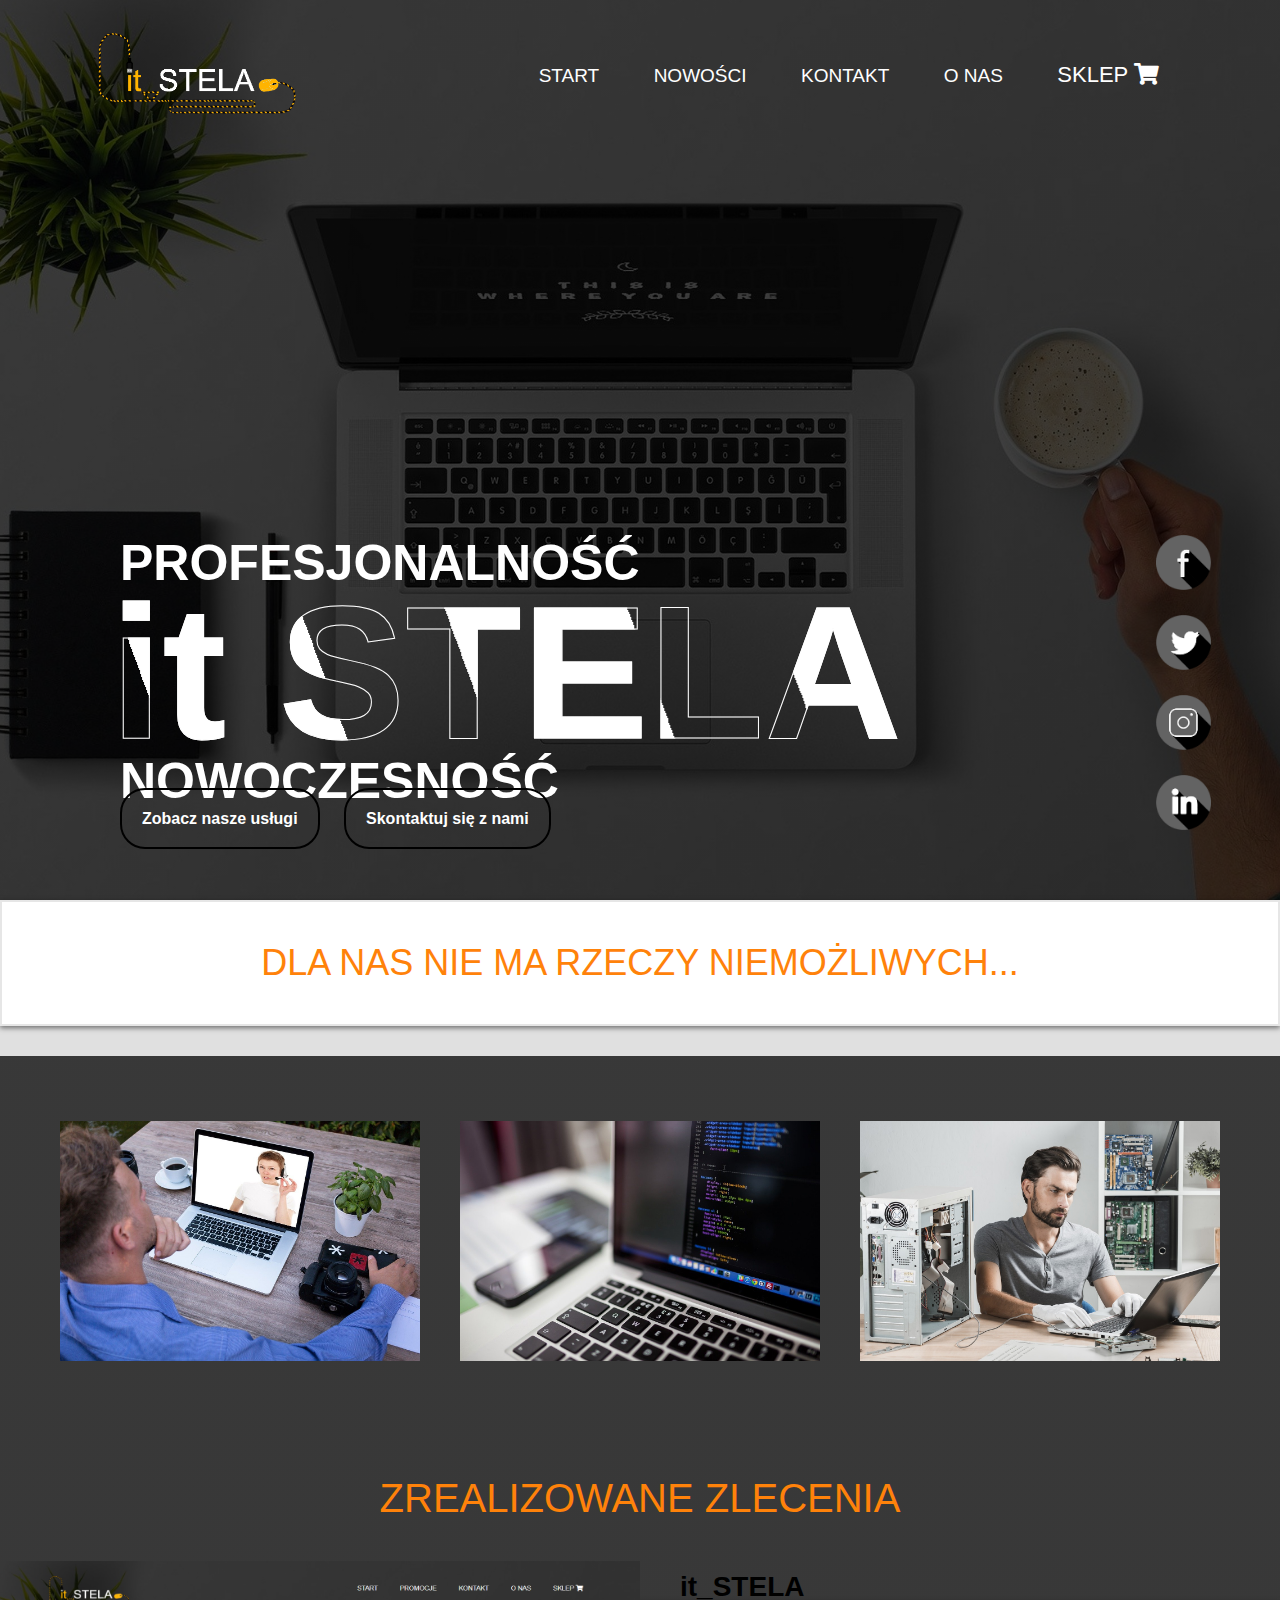
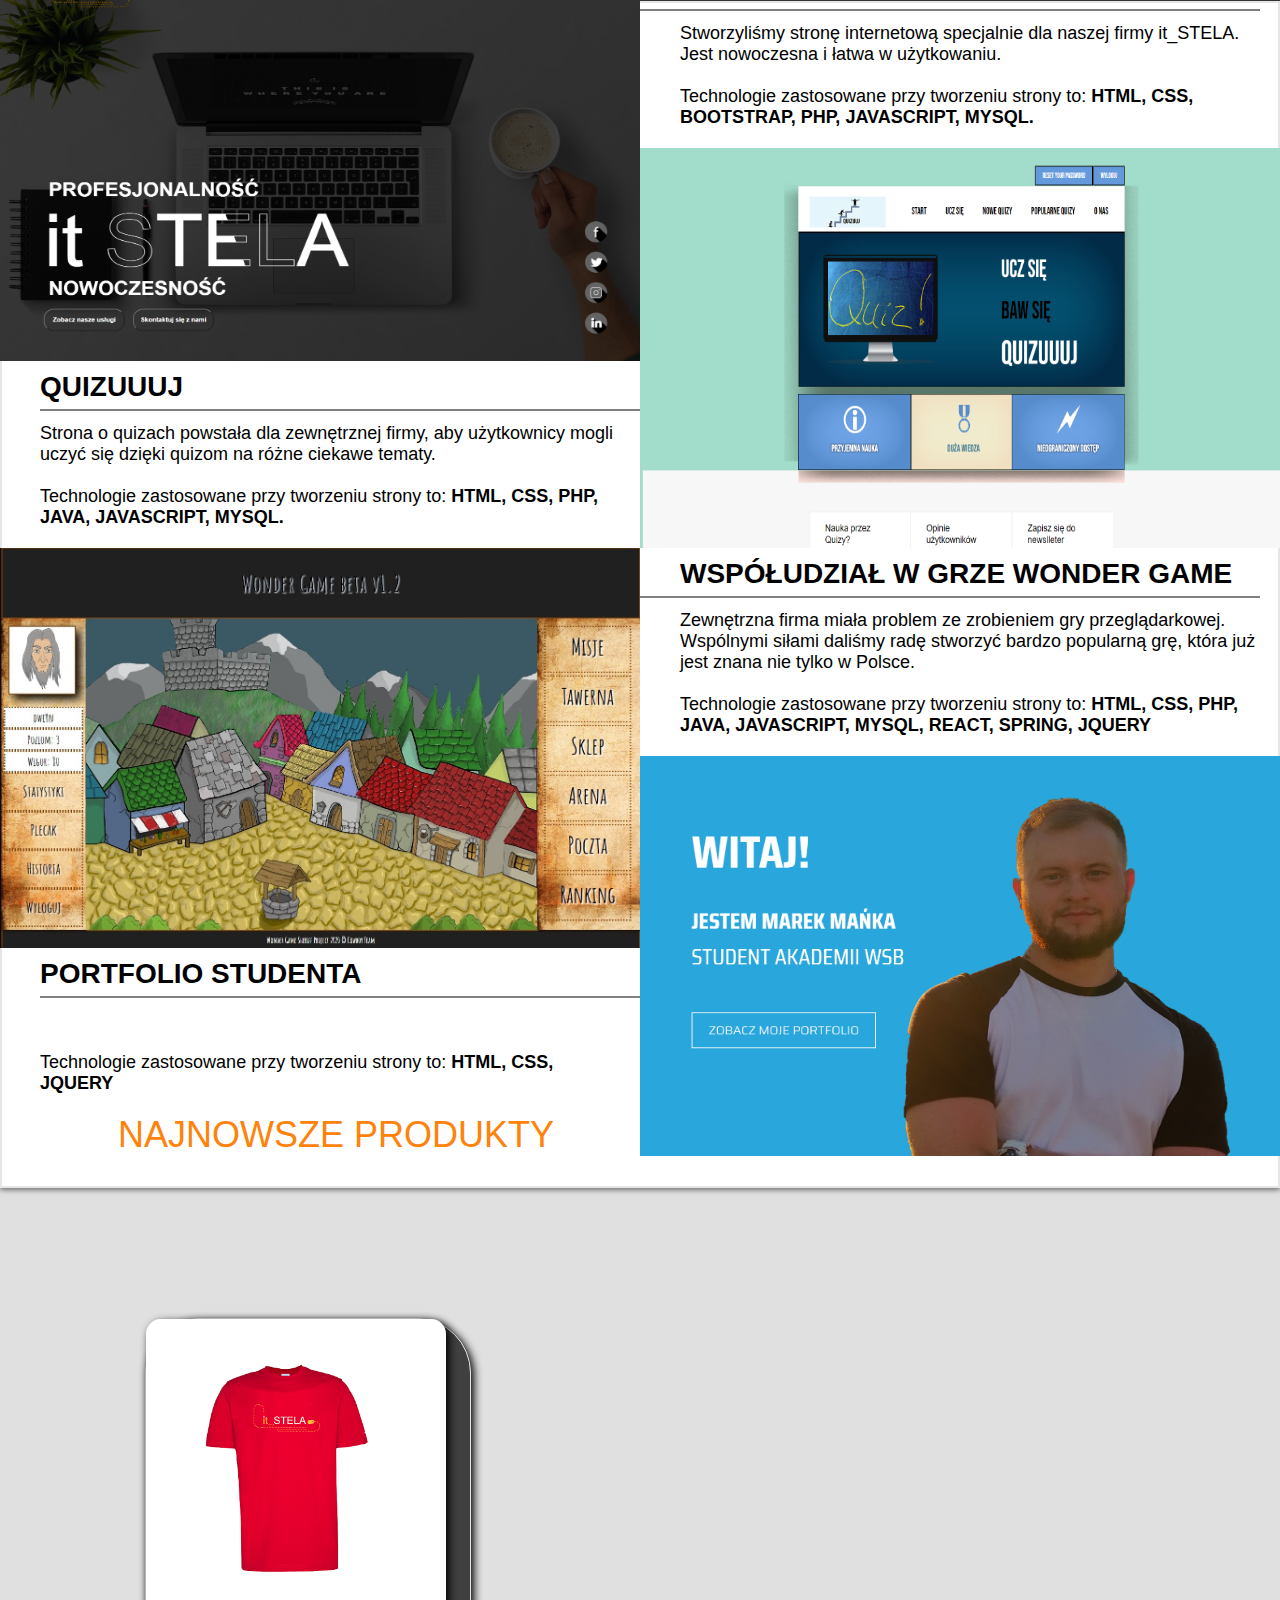
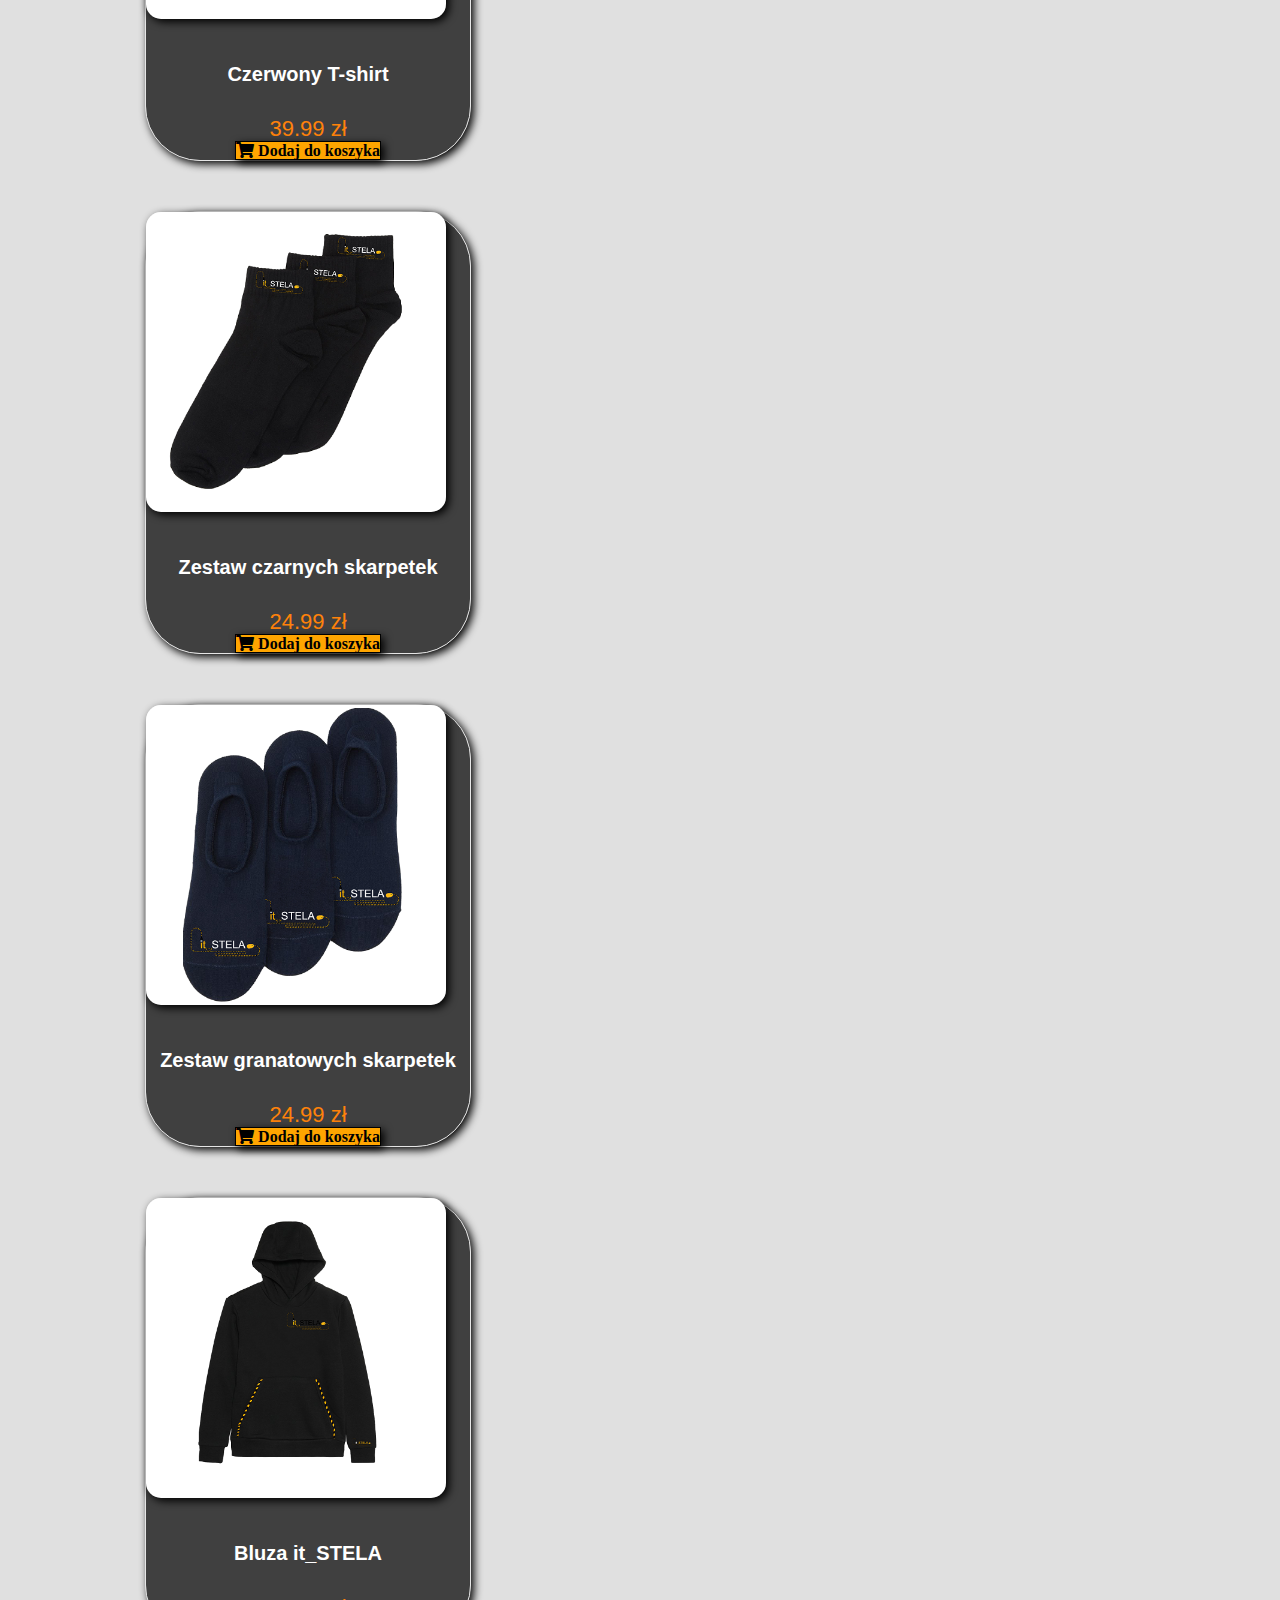
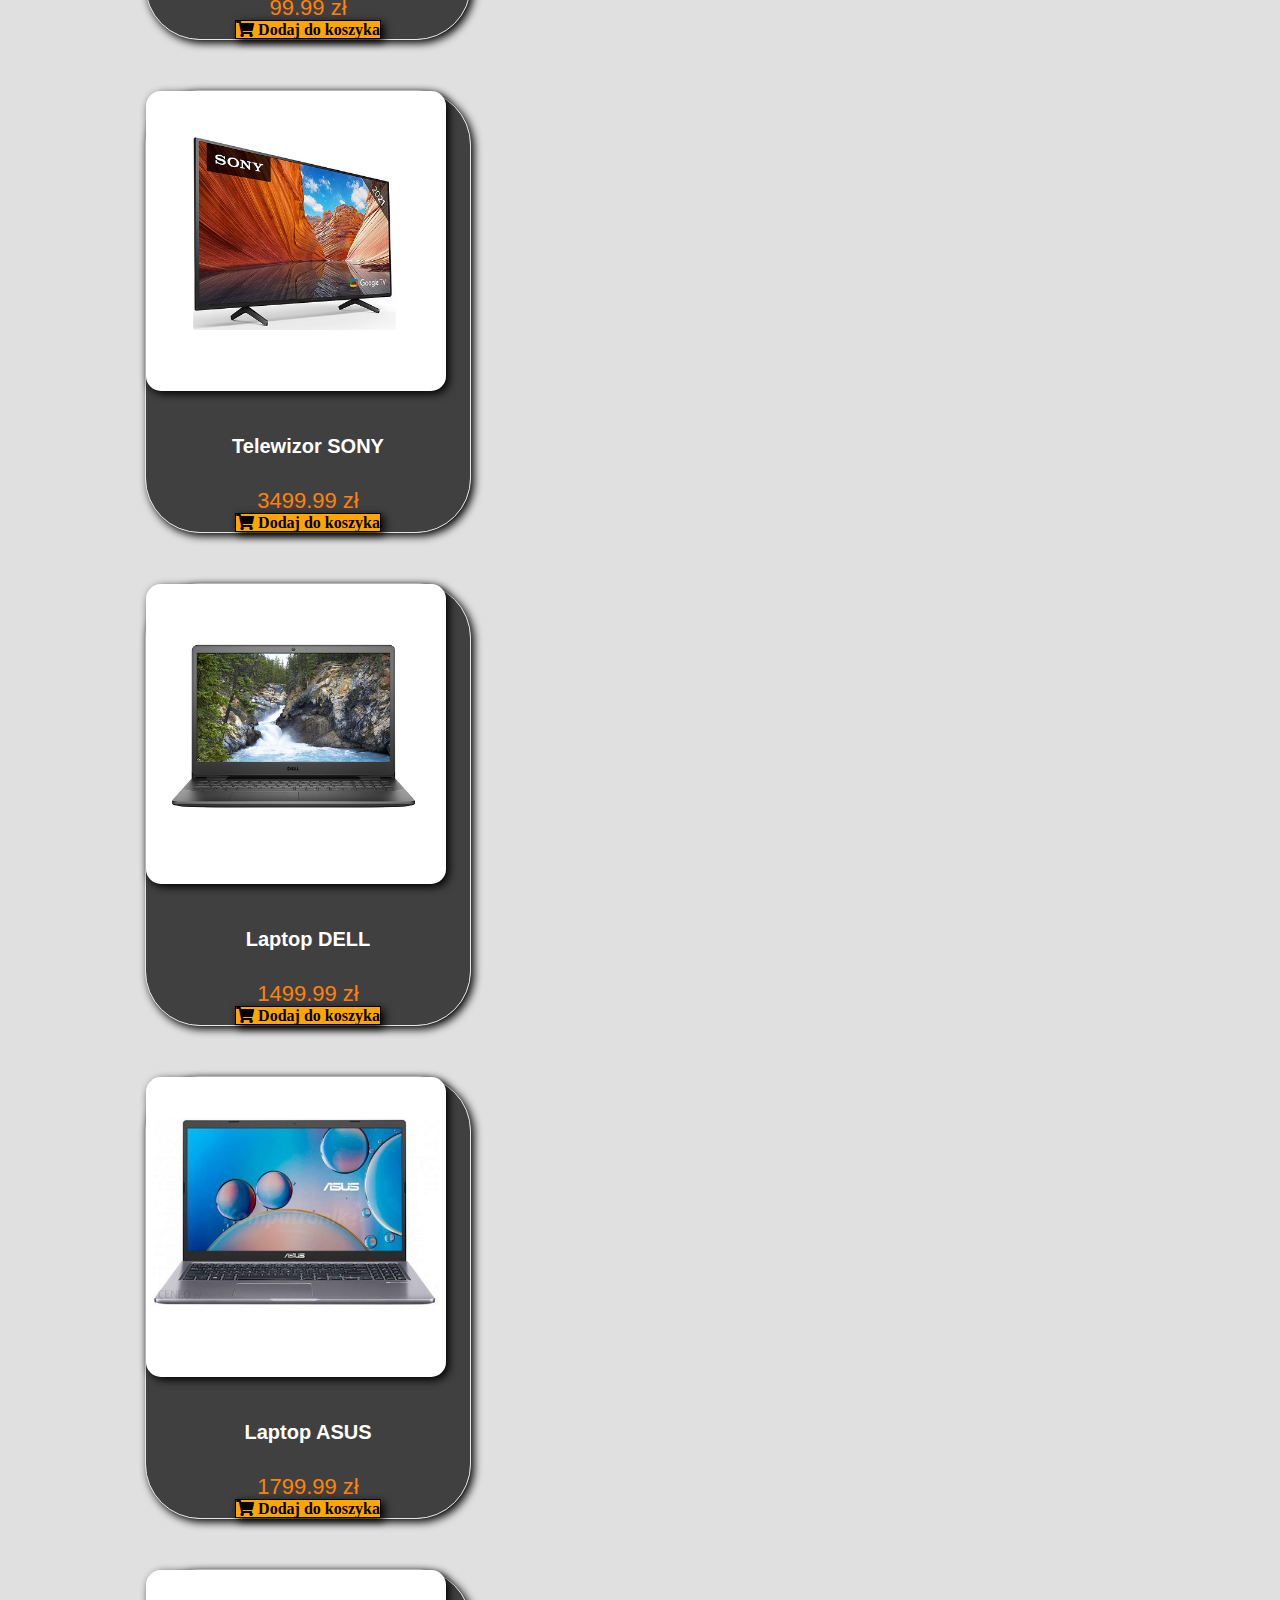
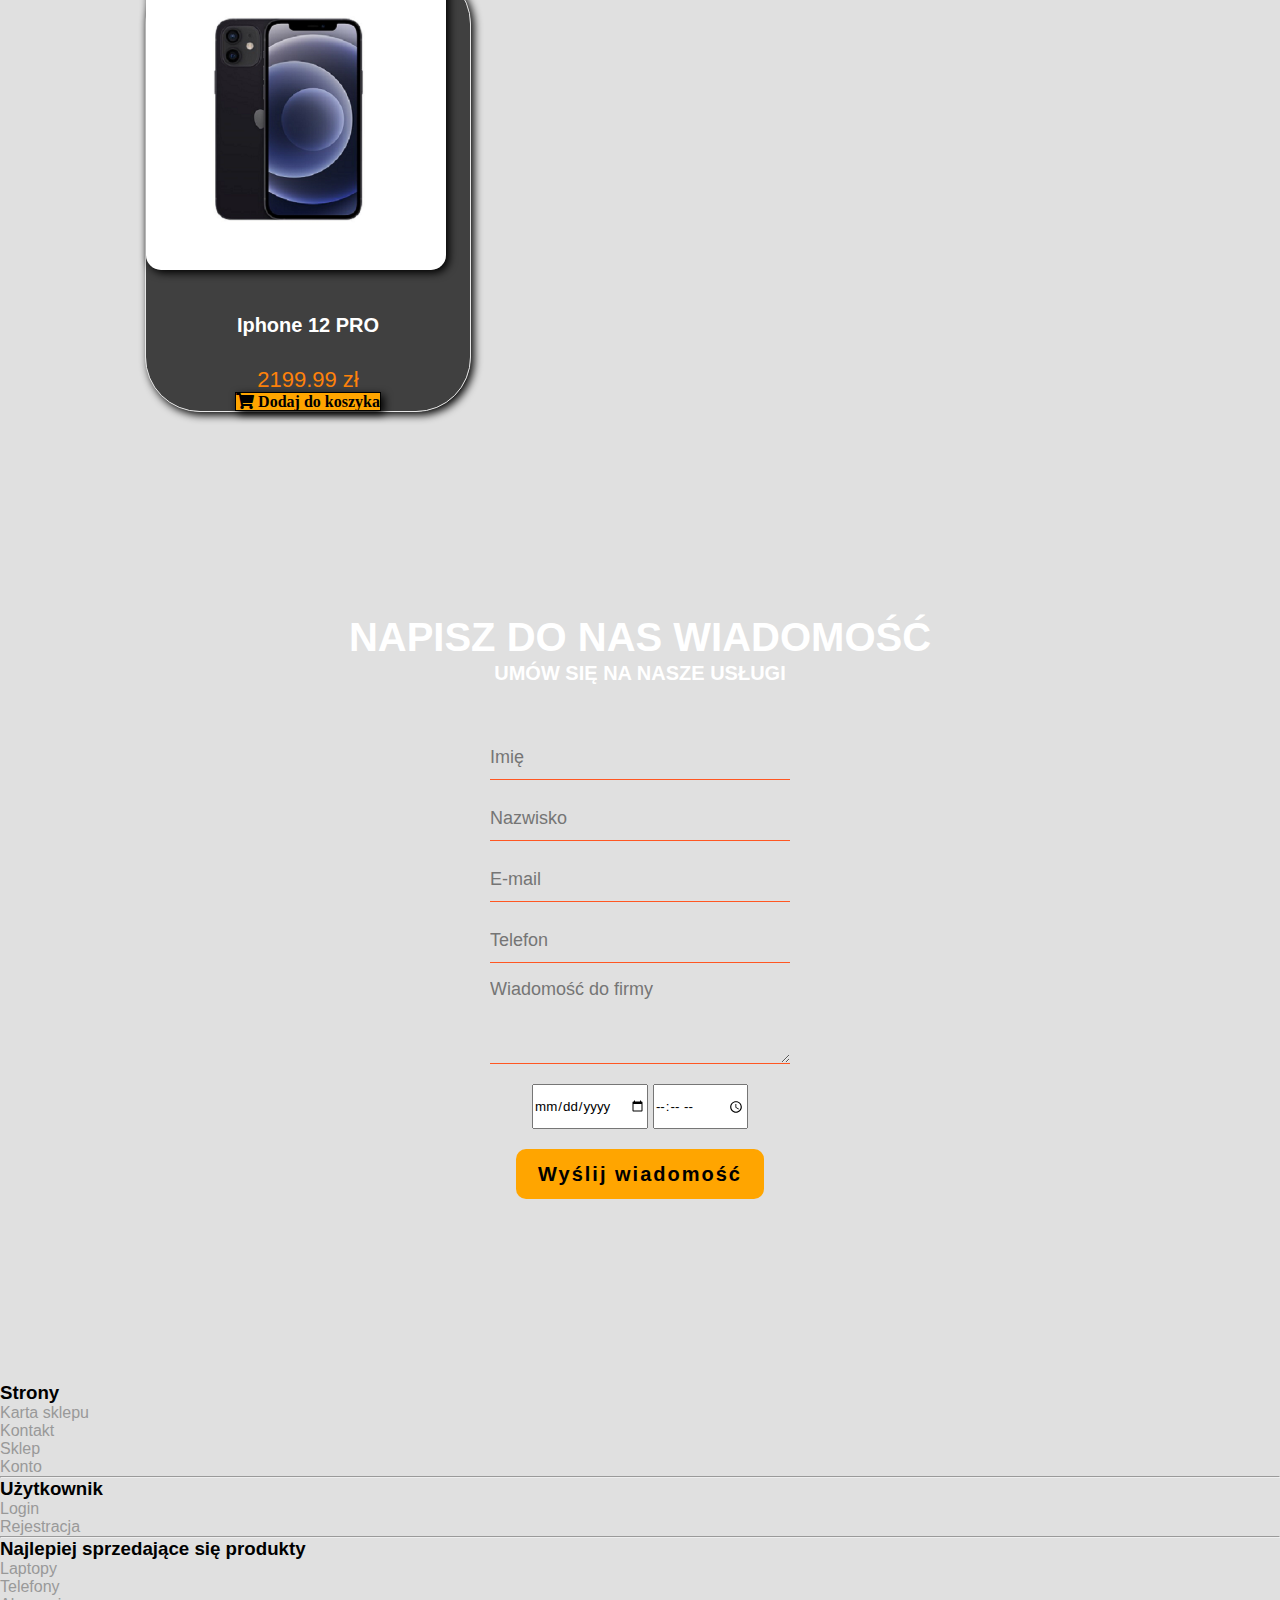
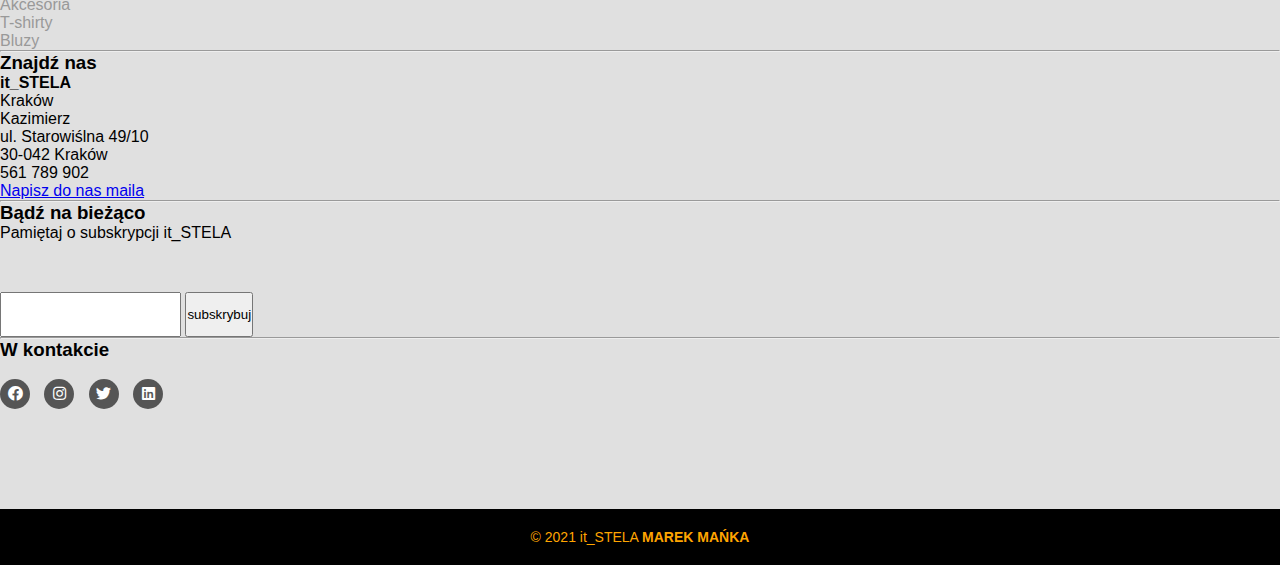
<file: index.html>
<!DOCTYPE html>
<html lang="pl">

<head>
    <meta charset="UTF-8">
    <meta http-equiv="X-UA-Compatible" content="IE=edge">
    <meta name="viewport" content="width=device-width, initial-scale=1.0">
    <title>it_STELA</title>
    <meta name="description" content="Najlepszy sklep internetowy it_STELA">
    <meta name="author" content="Marek Mańka">
    <meta name="keywords" content="sklep internetowy, tanio, dobrze, szybko">
    <link href="https://cdn.jsdelivr.net/npm/bootstrap@5.1.3/dist/css/bootstrap.min.css" rel="stylesheet"
        integrity="sha384-1BmE4kWBq78iYhFldvKuhfTAU6auU8tT94WrHftjDbrCEXSU1oBoqyl2QvZ6jIW3" crossorigin="anonymous">
    <script src="https://cdn.jsdelivr.net/npm/bootstrap@5.1.3/dist/js/bootstrap.bundle.min.js"
        integrity="sha384-ka7Sk0Gln4gmtz2MlQnikT1wXgYsOg+OMhuP+IlRH9sENBO0LRn5q+8nbTov4+1p" crossorigin="anonymous">
    </script>
    <link href="https://use.fontawesome.com/releases/v5.1.1/css/all.css" rel="stylesheet">
    <link rel="stylesheet" href="style123/style_it.css">


</head>

<body>
    <i class="fa-solid fa-cart-shopping-fast"></i>
    <div class="tlo_gora">


        <div class="menu">
            <a href="index.html"><img src="style123/img/biale.png" class="logo" alt="logo strony it_STELA"></a>
            <ul>
                <li><a href="index.html">Start</a></li>
                <li><a href="#nowosc">Nowości</a></li>
                <li><a href="#kontakt">Kontakt</a></li>
                <li><a href="portfolio/marek.html">O nas</a></li>
                <li><a href="sklep.php">Sklep <i class="fa fa-shopping-cart"></i></a></li>
            </ul>
        </div>

        <div class="text-box">
            <p>Profesjonalność</p>
            <h1>it STELA</h1>
            <p>Nowoczesność<p>

                    <div class="przyciski">
                        <a href="#portfolio"> Zobacz nasze usługi</a>
                        <a href="#kontakt"> Skontaktuj się z nami</a>
                    </div>


        </div>
    </div>

    <div class="ikony">
        <a href=""><img src="style123/img/facebook.png" alt=""></i></a>
        <a href=""><img src="style123/img/twitter.png" alt=""></i></a>
        <a href=""><img src="style123/img/instagram.png" alt=""></i></a>
        <a href=""><img src="style123/img/linkedin.png" alt=""></i></a>
    </div>
    <div class="wrapper">

        <h1>Dla nas nie ma rzeczy niemożliwych...</h1>
        <section class="hobby clearfix">
            <div class="item">
                <p>Przyjemny kontakt</p>
            </div>
            <div class="item">
                <p>Strony internetowe</p>
            </div>
            <div class="item">
                <p>Serwis urządzeń</p>
        </section>
    </div>
    </div>


    <!--o nas-->

    <section id="portfolio">
        <h1>Zrealizowane zlecenia</h1>
        <div class="project clearfix">
            <div class="web">
                <img src="style123/img/it_stela.png" alt="portfolio przykład 1">
            </div>
            <div class="about">
                <h2>it_STELA</h2>
                <p>Stworzyliśmy stronę internetową specjalnie dla naszej firmy it_STELA. <br> Jest nowoczesna i łatwa w
                    użytkowaniu. <br> <br>
                    Technologie zastosowane przy tworzeniu strony to: <strong>HTML, CSS, BOOTSTRAP, PHP, JAVASCRIPT,
                        MYSQL.</strong> </p>
            </div>
        </div>
        <div class="project clearfix">
            <div class="web">
                <img src="style123/img/quizy.png" alt="portfolio przykład 2">
            </div>
            <div class="about">
                <h2>QUIZUUUJ</h2>
                <p>Strona o quizach powstała dla zewnętrznej firmy, aby użytkownicy mogli uczyć się dzięki quizom na
                    różne ciekawe tematy.<br> <br>
                    Technologie zastosowane przy tworzeniu strony to: <strong>HTML, CSS, PHP, JAVA, JAVASCRIPT,
                        MYSQL.</strong> </p>
                </p>
            </div>
        </div>
        <div class="project clearfix">
            <div class="web">
                <img src="style123/img/gra.jpg" alt="portfolio przykład 3">
            </div>
            <div class="about">
                <h2>WSPÓŁUDZIAŁ W GRZE WONDER GAME</h2>
                <p>Zewnętrzna firma miała problem ze zrobieniem gry przeglądarkowej. Wspólnymi siłami daliśmy radę
                    stworzyć bardzo popularną grę, która już jest znana nie tylko w Polsce.
                    <br> <br>
                    Technologie zastosowane przy tworzeniu strony to: <strong>HTML, CSS, PHP, JAVA, JAVASCRIPT,
                        MYSQL, REACT, SPRING, JQUERY</strong> </p>
                </p>
            </div>
        </div>
        <div class="project clearfix">
            <div class="web">
                <img src="style123/img/portfolio.png" alt="portfolio przykład 4">
            </div>
            <div class="about">
                <h2>PORTFOLIO STUDENTA</h2>
                <p>
                    <br> <br>
                    Technologie zastosowane przy tworzeniu strony to: <strong>HTML, CSS, JQUERY</strong> </p>
                </p>
            </div>
        </div>
    </section>



    <!--top hot-->
    <div id="nowosc">
        <div class="hot">
            <div class="box">
                <div class="container">
                    <div class="col-ad-12">
                        <h2>
                            Najnowsze produkty
                        </h2>

                    </div>
                </div>
            </div>
        </div>
        <!--finish hot-->

        <div id="tlo">
            <div id="content" class="container">
                <div class="row">
                    <div class="col-sm-4 col-sm-6 single">
                        <div class="product">
                            <a href="sklep.php"> <!--dodać odsyłacz-->
                    <img class="style/img-responsive" src="style123/img/ubrania/koszulka_czerwona .png" alt="produkt 1">
                </a>
                            <div class="text">
                                <h3>
                                    <a href="sklep.php">
                        Czerwony T-shirt
                    </a>
                                </h3>
                                <p class="price">39.99 zł</p>
                                <p class="button">
                                    <a href="sklep.php" class="btn btn-primary">

                                <i class="fa fa-shopping-cart">
                                    Dodaj do koszyka
                                </i>
                            </a>

                                </p>
                            </div>
                        </div>
                    </div>
                    <div class="col-sm-4 col-sm-6 single">
                        <div class="product">
                            <a href="sklep.php"> <!--dodać odsyłacz-->
                    <img class="img-responsive" src="style123/img/ubrania/czarne.png" alt="produkt 2">
                </a>
                            <div class="text">
                                <h3>
                                    <a href="sklep.php">
                                   Zestaw czarnych skarpetek
                    </a>
                                </h3>
                                <p class="price">24.99 zł</p>
                                <p class="button">
                                    <a href="sklep.php" class="btn btn-primary">

                                <i class="fa fa-shopping-cart">
                                    Dodaj do koszyka
                                </i>
                            </a>

                                </p>
                            </div>
                        </div>
                    </div>
                    <div class="col-sm-4 col-sm-6 single">
                        <div class="product">
                            <a href="sklep.php"> <!--dodać odsyłacz-->
                    <img class="img-responsive" src="style123/img/ubrania/granatowe.png" alt="produkt 3">
                </a>
                            <div class="text">
                                <h3>
                                    <a href="sklep.php">
                                    Zestaw granatowych skarpetek
                    </a>
                                </h3>
                                <p class="price">24.99 zł</p>
                                <p class="button">
                                    <a href="sklep.php" class="btn btn-primary">

                                <i class="fa fa-shopping-cart">
                                    Dodaj do koszyka
                                </i>
                            </a>

                                </p>
                            </div>
                        </div>
                    </div>
                    <div class="col-sm-4 col-sm-6 single">
                        <div class="product">
                            <a href="sklep.php"> <!--dodać odsyłacz-->
                    <img class="img-responsive" src="style123/img/ubrania/czarna.png" alt="produkt 4">
                </a>
                            <div class="text">
                                <h3>
                                    <a href="sklep.php">
                        Bluza it_STELA
                    </a>
                                </h3>
                                <p class="price">99.99 zł</p>
                                <p class="button">
                                    <a href="sklep.php" class="btn btn-primary">

                                <i class="fa fa-shopping-cart">
                                    Dodaj do koszyka
                                </i>
                            </a>

                                </p>
                            </div>
                        </div>
                    </div>
                    <div class="col-sm-4 col-sm-6 single">
                        <div class="product">
                            <a href="sklep.php"> <!--dodać odsyłacz-->
                    <img class="img-responsive" src="style123/img/rtv/tv.png" alt="produkt 1">
                </a>
                            <div class="text">
                                <h3>
                                    <a href="sklep.php">
                        Telewizor SONY
                    </a>
                                </h3>
                                <p class="price">3499.99 zł</p>
                                <p class="button">
                                    <a href="sklep.php" class="btn btn-primary">

                                <i class="fa fa-shopping-cart">
                                    Dodaj do koszyka
                                </i>
                            </a>

                                </p>
                            </div>
                        </div>
                    </div>
                    <div class="col-sm-4 col-sm-6 single">
                        <div class="product">
                            <a href="sklep.php"> <!--dodać odsyłacz-->
                    <img class="img-responsive" src="style123/img/rtv/dell.png" alt="produkt 6">
                </a>
                            <div class="text">
                                <a href="sklep.php">
                        <h3>Laptop DELL
                    </a>
                                </h3>
                                <p class="price">1499.99 zł</p>
                                <p class="button">
                                    <a href="sklep.php" class="btn btn-primary">

                                <i class="fa fa-shopping-cart">
                                    Dodaj do koszyka
                                </i>
                            </a>

                                </p>
                            </div>
                        </div>
                    </div>
                    <div class="col-sm-4 col-sm-6 single">
                        <div class="product">
                            <a href="sklep.php"> <!--dodać odsyłacz-->
                    <img class="img-responsive" src="style123/img/rtv/asus.png" alt="produkt 7">
                </a>
                            <div class="text">
                                <a href="sklep.php">
                        <h3>Laptop ASUS
                    </a>
                                </h3>
                                <p class="price">1799.99 zł</p>
                                <p class="button">
                                    <a href="sklep.php" class="btn btn-primary">

                                <i class="fa fa-shopping-cart">
                                    Dodaj do koszyka
                                </i>
                            </a>

                                </p>
                            </div>
                        </div>
                    </div>
                    <div class="col-sm-4 col-sm-6 single">
                        <div class="product">
                            <a href="sklep.php"> <!--dodać odsyłacz-->
                    <img class="img-responsive" src="style123/img/rtv/iphone.png" alt="produkt 1">
                </a>
                            <div class="text">
                                <a href="sklep.php">
                        <h3>Iphone 12 PRO
                    </a>
                                </h3>
                                <p class="price">2199.99 zł</p>
                                <p class="button">
                                    <a href="sklep.php" class="btn btn-primary">
                                <i class="fa fa-shopping-cart">
                                    Dodaj do koszyka
                                </i>
                            </a>

                                </p>
                            </div>
                        </div>
                    </div>
                </div>
            </div>
        </div>
    </div>


    <div class="wrap">
        <div id="kontakt">
            <h1>Napisz do nas wiadomość</h1>
            <h2>umów się na nasze usługi</h2>
        </div>

        <div class="contact-form">
            <form id="contact-form" method="post" action="kontakt.php">
                <input type="text" name="imie" class="formularz" placeholder="Imię" required>
                <br>
                <input type="text" name="nazwisko" class="formularz" placeholder="Nazwisko" required>
                <br>
                <input type="email" name="email" class="formularz" placeholder="E-mail" required>
                <br>
                <input type="tel" name="kontakt" class="formularz" placeholder="Telefon" required>
                <br>
                <textarea name="wiadomosc" class="formularz" placeholder="Wiadomość do firmy" rows="4"
                    required></textarea> <br>
                <input type="date" name="date" class="data" placeholder="data">
                <input type="time" name="czas" class="time" min="08:00" max="18:00" />
                <br>

                <input type="submit" class="przycisk" value="Wyślij wiadomość">

            </form>

        </div>

    </div>

    <!--footer-->
    <div class="footer">
        <div class="container">
            <div class="row">
                <div class="col-sm-6 col-md-3">

                    <h3>Strony</h3>

                    <ul>
                        <li><a href="">Karta sklepu</a></li>
                        <li><a href="">Kontakt</a></li>
                        <li><a href="">Sklep</a></li>
                        <li><a href="">Konto</a></li>
                    </ul>

                    <hr>

                    <h3>Użytkownik</h3>

                    <ul>
                        <li><a href="">Login</a></li>
                        <li><a href="">Rejestracja</a></li>
                    </ul>

                    <hr class="hidden-md hidden-lg hidden-sm">

                </div>
                <div class="col-sm-6 col-md-3">

                    <h3>Najlepiej sprzedające się produkty</h3>

                    <ul>
                        <li><a href="">Laptopy</a></li>
                        <li><a href="">Telefony</a></li>
                        <li><a href="">Akcesoria</a></li>
                        <li><a href="">T-shirty</a></li>
                        <li><a href="">Bluzy</a></li>
                    </ul>

                    <hr class="hidden-md hidden-lg">

                </div>

                <div class="col-sm6 col-md-3">

                    <h3>Znajdź nas</h3>

                    <p>

                        <strong>it_STELA</strong>
                        <p>Kraków</p>
                        <p>Kazimierz</p>
                        <p>ul. Starowiślna 49/10</p>
                        <p>30-042 Kraków</p>
                        <p>561 789 902</p>
                    </p>

                    <a href="kontakt.php">Napisz do nas maila</a>

                    <hr class="hidden-md hidden-lg">

                </div>

                <div class="col-sm6 col-md-3">

                    <h3>Bądź na bieżąco</h3>

                    <p class="text">
                        Pamiętaj o subskrypcji it_STELA
                    </p>

                    <form action="" method="post">
                        <div class="input">

                            <input type="text" class="kontroler" name="email">

                            <span class="input-btn">

                                <input type="submit" value="subskrybuj" class="btn btn-default">

                            </span>
                        </div>
                    </form>

                    <hr>

                    <h3>W kontakcie</h3>

                    <p class="media">
                        <br>
                        <a href=""><i class="fab fa-facebook"></i></a>
                        <a href=""><i class="fab fa-instagram"></i></a>
                        <a href=""><i class="fab fa-twitter"></i></a>
                        <a href=""><i class="fab fa-linkedin"></i></a>
                    </p>
                </div>
            </div>
        </div>
    </div>

    <div class="copyright">

        <p class="napis1">&copy; 2021 it_STELA <strong> MAREK MAŃKA</strong></p>

    </div>
</body>

</html>
</file>
<file: style123/style_it.css>
* {
    margin: 0;
    padding: 0;
    box-sizing: border-box;
    font-family: arial, sans-serif;
}

/* nawigacja strony z logo*/
body {

    background-color: #e0e0e0;
}




.menu {
    width: 85%;
    margin: auto;
    padding: 30px 0;
    display: flex;
    align-items: center;
    justify-content: space-between;
}

.logo {
    width: 200px;
    cursor: pointer;
    transition: .5s;
}

.logo:hover {
    width: 180px;
}


.menu ul li {
    list-style: none;
    display: inline-block;
    margin: 30px 25px;
    position: relative;
    font-size: 19px;
}



.menu ul li a {
    color: white;
    text-decoration: none;
    text-transform: uppercase;
    transition: 0.5s;
}

.menu ul li:nth-last-child(1) {
    font-size: 22px;
}

.menu ul li::after {
    content: '';
    height: 3px;
    width: 0;
    background-color: orange;
    position: absolute;
    left: 0;
    bottom: -10px;
    transition: 0.5s;
}


.menu ul li:hover::after {
    width: 100%;
}

.menu ul li a:hover {
    color: orange;
}


/* tło góra*/

.tlo_gora {
    width: 100%;
    height: 100vh;
    background-image: linear-gradient(rgba(0, 0, 0, 0.75), rgba(0, 0, 0, 0.75)), url(img/tlo.jpg);
    background-size: cover;
    background-position: center;
}

/* napis tło góra*/

.text-box {
    color: white;
    position: absolute;
    left: 120px;
    bottom: 8%;
}

.text-box p {
    font-size: 50px;
    font-weight: 600;
    text-transform: uppercase;
}

.text-box h1 {
    font-size: 190px;
    line-height: 160px;
    margin-left: -10px;
    color: transparent;
    -webkit-text-stroke: 1px white;
    background: url(img/back.png);
    -webkit-background-clip: text;
    background-position: 0 0;
    animation: back 30s linear infinite;
}

@keyframes back {
    100% {
        background-position: 3000px 0;
    }

}

/* przyciski tło góra*/
.przyciski a {
    width: 200px;
    margin-right: 20px;
    margin-top: 20px;
    padding: 20px;
    text-align: center;
    font-weight: bold;
    cursor: pointer;
    color: white;
    border-radius: 25px;
    border: 2px solid black;
    transition: .7s;
}

.przyciski a {
    text-decoration: none;
    color: white;
}

.przyciski a:hover {
    color: orange;
    background-color: black;
}



/*  ikonki font-awesome*/

.ikony {
    position: absolute;
    right: 5%;
    bottom: 5%;
}


.ikony a img {
    width: 55px;
    display: block;
    margin: 25px 5px;
}


.ikony img:hover {
    width: 65px;

}


/* o_nas*/

#portfolio {
    background-image: linear-gradient(rgba(0, 0, 0, 0.75), rgba(0, 0, 0, 0.75));
    background-repeat: no-repeat;
    padding: 10px 0 30px;
}

#portfolio h1 {
    font-weight: 400;
    color: rgb(255, 130, 10);
    text-align: center;
    text-transform: uppercase;
    font-size: 36px;
    font-family: 'Saira Condensed', sans-serif;
    text-align: center;
    padding: 10px 20px;
    margin-bottom: 30px;

}

#portfolio .web img {
    width: 100%;
    height: 400px;
}

#portfolio .about {
    color: black;
    font-family: 'Saira', sans-serif;
    font-weight: normal;
    padding: 10px 20px 20px 0;
    text-align: left;
}

#portfolio .about h2 {
    font-size: 18px;
    border-bottom: 2px solid gray;
    margin-bottom: 12px;
    padding-bottom: 6px;
    text-indent: 20px;
}

#portfolio .about p {
    font-size: 12px;
    padding-left: 20px;
}

#portfolio .project {
    max-width: 1400px;
    margin: 0 auto 20px;
}

#portfolio .project:nth-of-type(odd) {
    background-color: white;
}

#portfolio .project:nth-of-type(even) {
    background-color: rgb(255, 130, 10);
}

@media (min-width:768px) {

    #portfolio h1 {
        font-size: 40px;
    }

    #portfolio .about h2 {
        font-size: 28px;
        text-indent: 40px;
    }

    #portfolio .about p {
        font-size: 18px;
        padding-left: 40px;
    }

    #portfolio .project {
        margin-bottom: 40px;
    }

}

@media (orientation: landscape) {

    .web,
    .about {
        width: 50%;
        float: left;
    }

    .web img {
        display: block;
    }

    #portfolio .project:nth-of-type(even) .web {
        float: right;

    }

    #portfolio .project:nth-of-type(even) .about {
        padding-right: 0;
    }

    #portfolio .project:nth-of-type(even) .about p {
        padding-right: 20px;
    }

    #portfolio .project:nth-of-type(even) .about h2 {
        text-indent: 0;
        margin-left: 40px;
    }


}


@media (orientation: landscape) and (min-width: 1400px) {
    #portfolio h1 {
        font-size: 36px;
        font-weight: 400;
        padding: 30px 0;
    }

    #portfolio .about h2 {
        padding-top: 50px;
        font-size: 28px;
        text-indent: 40px;
        margin-bottom: 50px;
    }

    #portfolio .about p {
        font-size: 18px;
        padding-left: 40px;
        line-height: 180%;
    }

    #portfolio .project {
        margin-bottom: 40px;
    }
}



/* 3 ikonki poniżej headera*/

.wrapper {
    width: 100%;
}

.hobby {
    max-width: 1200px;
    margin: 0 auto;


}

.hobby .item {
    background-position: center;
    background-repeat: no-repeat;
    margin-top: 50px;
    margin-bottom: 100px;
}

.hobby .item:nth-of-type(1) {
    background-image: url(img/kontakt.jpg);
}

.hobby .item:nth-of-type(2) {
    background-image: url(img/laptop.jpg);
}

.hobby .item:nth-of-type(3) {
    background-image: url(img/naprawa.jpg);
}

.hobby .item p {
    font-family: 'saira', sans-serif;
    color: white;
    text-align: center;
    text-shadow: 0 0 4px black;
    background-color: rgba(0, 0, 0, .5);
    font-size: 30px;
    padding: 5px 0;
    text-transform: uppercase;
}

.wrapper h1 {
    font-size: 36px;
    font-weight: 400;
    color: rgb(255, 130, 10);
    text-align: center;
    text-transform: uppercase;
    background-color: #fff;
    margin: 0 0 30px;
    border: solid 2px #e6e6e6;
    box-sizing: border-box;
    padding: 40px;
    box-shadow: 0px 2px 5px rgba(0, 0, 0, .5);
}

@media (min-width:533px) {
    .hobby .item {
        float: left;
        width: 33.333%;
        height: 30vh;
    }
}

@media (min-width:768px) {

    .hobby h1 {
        font-size: 30px;
        margin-top: 60px;
        margin-bottom: 20px;

    }

    .hobby .item p {
        font-size: 30px;
        padding: 15px 0;
    }
}

@media (min-width: 1024px) {
    .hobby .item {
        float: left;
        width: 33.333%;
        line-height: 50vh;
        overflow: hidden;
    }

    .hobby .item p {
        line-height: 30vh;
        opacity: 0;
        transition: 1s;
        cursor: default;
    }

    .hobby .item:hover p {
        opacity: 1;

    }

    .hobby .item {
        background-size: 90%;
        transition: 1s;
    }

    .hobby .item:hover {
        background-size: 120%;
    }
}

/*nowe*/

.box {
    background-color: #fff;
    margin: 0 0 30px;
    border: solid 2px #e6e6e6;
    box-sizing: border-box;
    padding: 30px;
    box-shadow: 0px 2px 5px rgba(0, 0, 0, .5);
    text-transform: uppercase;
}

#tlo {
    padding: 100px;
    margin: 20px;
}

.hot h2 {
    font-size: 36px;
    font-weight: 400;
    color: rgb(255, 130, 10);
    text-align: center;
    text-transform: uppercase;

}

#content {
    padding-left: 25px;

}

/*nowe produkty wygląd*/

#content img {
    border-radius: 15px;
    box-shadow: 3px 3px 8px rgba(0, 0, 0, 1);
}

.single {
    width: 326px;
}

.container img {
    width: 300px;
    height: 300px;
    margin-bottom: 30px;
}

@media(max-width:768px) {
    .single {
        width: 60%;
        margin: 0 auto;
    }
}

#content .product {
    background-color: #fff;
    border: solid 1px #e6e6e6;
    margin-bottom: 50px;
    box-sizing: border-box;
    background-image: linear-gradient(rgba(0, 0, 0, 0.75), rgba(0, 0, 0, 0.75));
    border-radius: 55px;
    box-shadow: 3px 3px 8px rgba(0, 0, 0, 1);
}

#content .product .text {
    padding: 10px 10px 0px;
}

#content .product .text p.price {
    font-size: 22px;
    text-align: center;
    font-weight: 400;
    margin-top: 30px;
    color: rgb(255, 130, 10);
}

#content .product .text .button {
    text-align: center;
    clear: both;

}

#content .product .text .button .btn {
    margin-bottom: 30px;
    box-shadow: 3px 3px 8px rgba(0, 0, 0, 1);
    background-color: orange;
    color: black;
    border: 1px solid black;
}

#content .product .text .button .btn:hover {
    background-color: black;
    color: orange;
}


#content .product .text h3 {
    text-align: center;
    font-size: 20px;
}

#content .product .text h3 a {
    color: white;
    text-decoration: none;
}




/*kontakt*/

.wrap {
    text-align: center;
    background-image: linear-gradient(rgba(0, 0, 0, 0.75), rgba(0, 0, 0, 0.75)), url(img/contact.jpg);
    background-size: cover;
    background-repeat: no-repeat;
    background-position: center;
    font-family: sans-serif;
    height: 700px;
    background-attachment: fixed;
}

#kontakt {
    color: white;
    text-transform: uppercase;
    transition: all 4s ease-in-out;
}

#kontakt h1 {
    padding-top: 50px;
    font-size: 40px;
    line-height: 10px;
}

#kontakt h2 {
    padding-top: 20px;
    font-size: 20px;
}

form {
    margin-top: 50px;
    transition: all 4s ease-in-out;
}

.formularz {
    width: 300px;
    background: transparent;
    border: none;
    outline: none;
    border-bottom: 1px solid #ff5722;
    color: white;
    font-size: 18px;
    margin-bottom: 16px;

}

:-ms-input-placeholder {
    color: black;
}

input {
    height: 45px;
}

.przycisk {
    background: orange;
    border-color: transparent;
    color: black;
    font-size: 20px;
    font-weight: bold;
    letter-spacing: 2px;
    height: 50px;
    margin-top: 20px;
    padding: 5px 20px;
    border-radius: 10px;
}

.przycisk:hover {
    background-color: black;
    color: orange;
    cursor: pointer;
}


/*  Products Categories & Categories Styles */
#content .panel.sidebar-menu {
    box-sizing: border-box;
    box-shadow: 0px 1px 5px rgba(0, 0, 0, .5);
}

#content .panel.sidebar-menu ul.nav.category-menu {
    margin-bottom: 20px;
}

#content .panel.sidebar-menu ul.nav.category-menu li a {
    text-transform: uppercase;
    font-weight: 600;
}

#content .panel.sidebar-menu h3 {
    padding: 5px 0px;
    margin: 0px;
}

/*  Shop Products Tyles  */

@media(max-width: 768px) {
    .center-responsive {
        width: 70%;
        margin: 0px auto;
    }
}

@media(max-width: 550px) {
    .center-responsive {
        width: 95%;
        margin: 0px auto;
    }
}

/*footer*/

.footer {
    background-color: #e0e0e0;
    padding: 100px 0;
}

.footer ul {
    list-style: none;
    padding-left: 0px;
}

.footer ul a {
    color: #999;
    padding: 0;
    text-decoration: none;
}

.footer ul a:hover {
    color: #777;
}

.footer .media {
    text-align: left;
}

.footer .media a {
    margin: 0px 10px 0px 0px;
    display: inline-block;
    color: #fff;
    width: 30px;
    height: 30px;
    border-radius: 15px;
    line-height: 30px;
    font-size: 15px;
    text-align: center;
    vertical-align: bottom;
    background-color: #555;
    text-decoration: none;
}

.copyright {
    background-color: black;
    color: orange;
    padding: 20px 0;
    font-size: 14px;
    text-align: center;
}

.copyright p {
    margin: 0;
}
</file>
